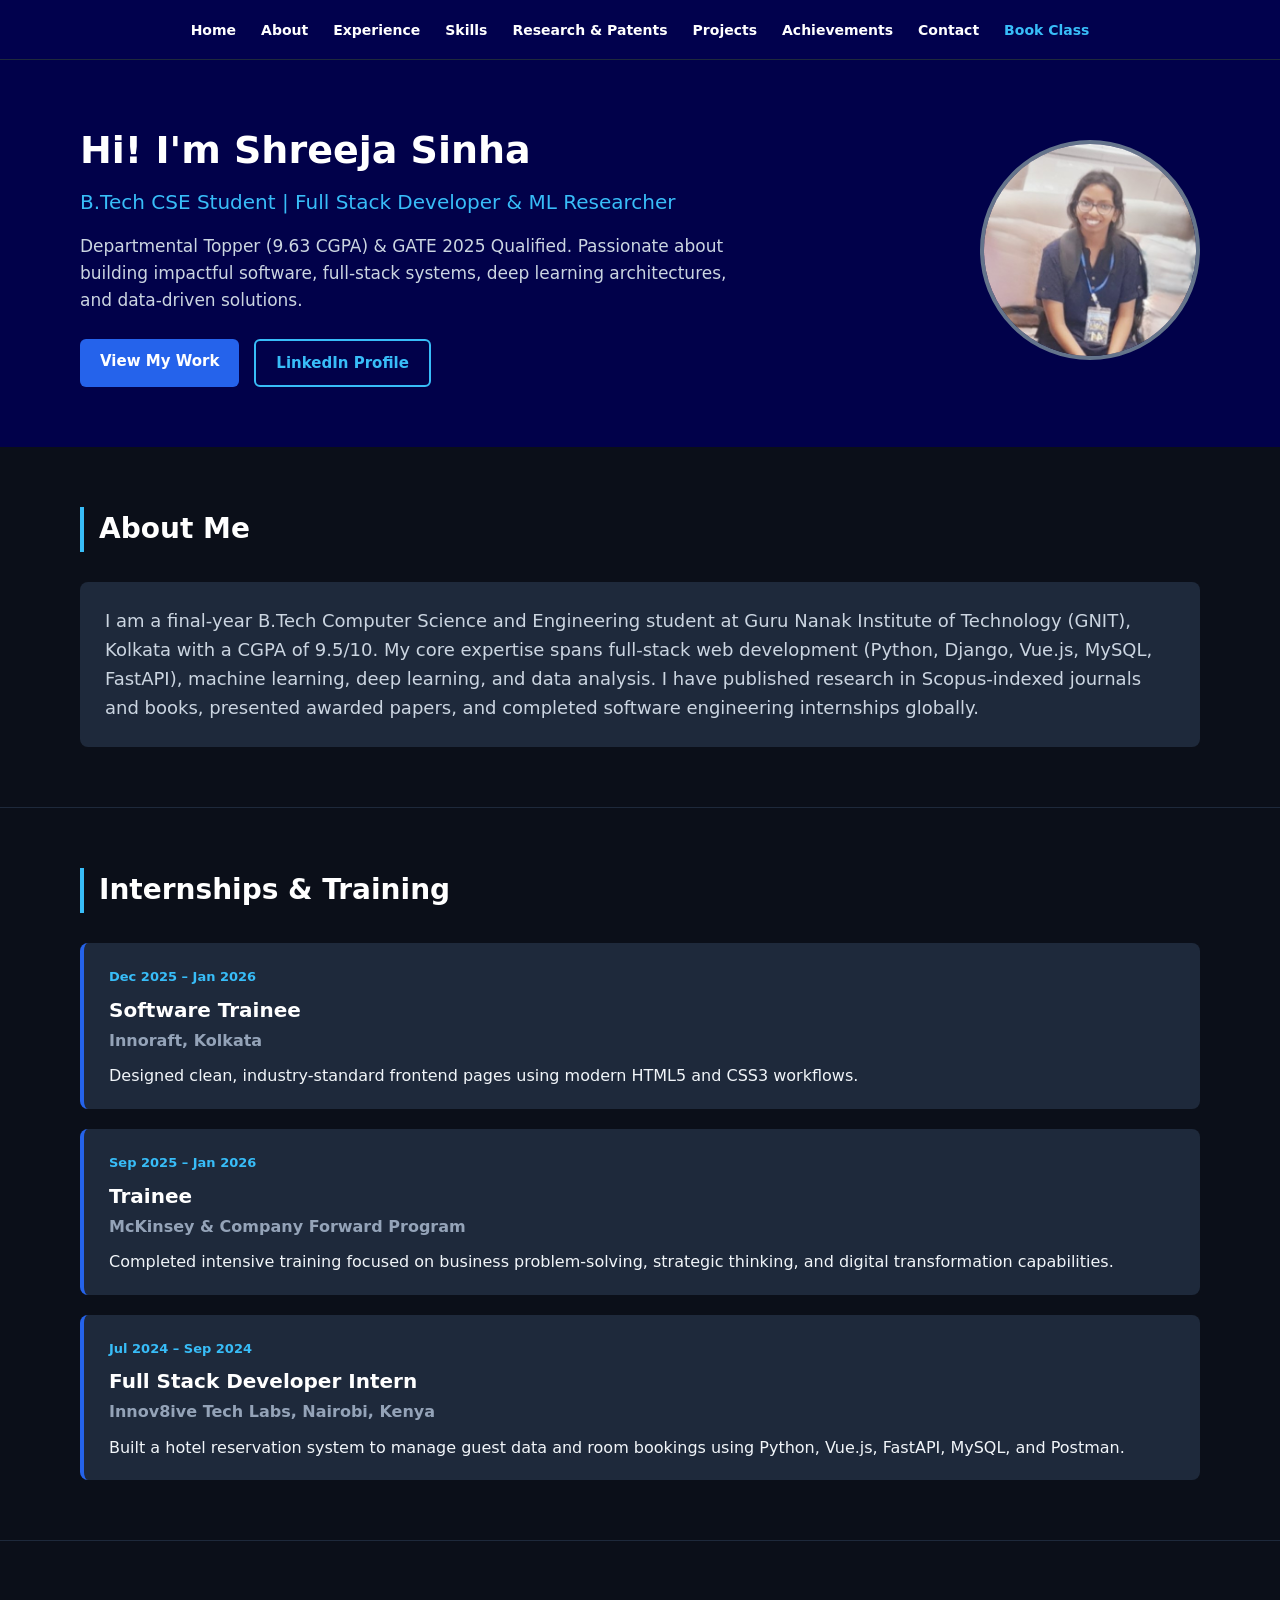
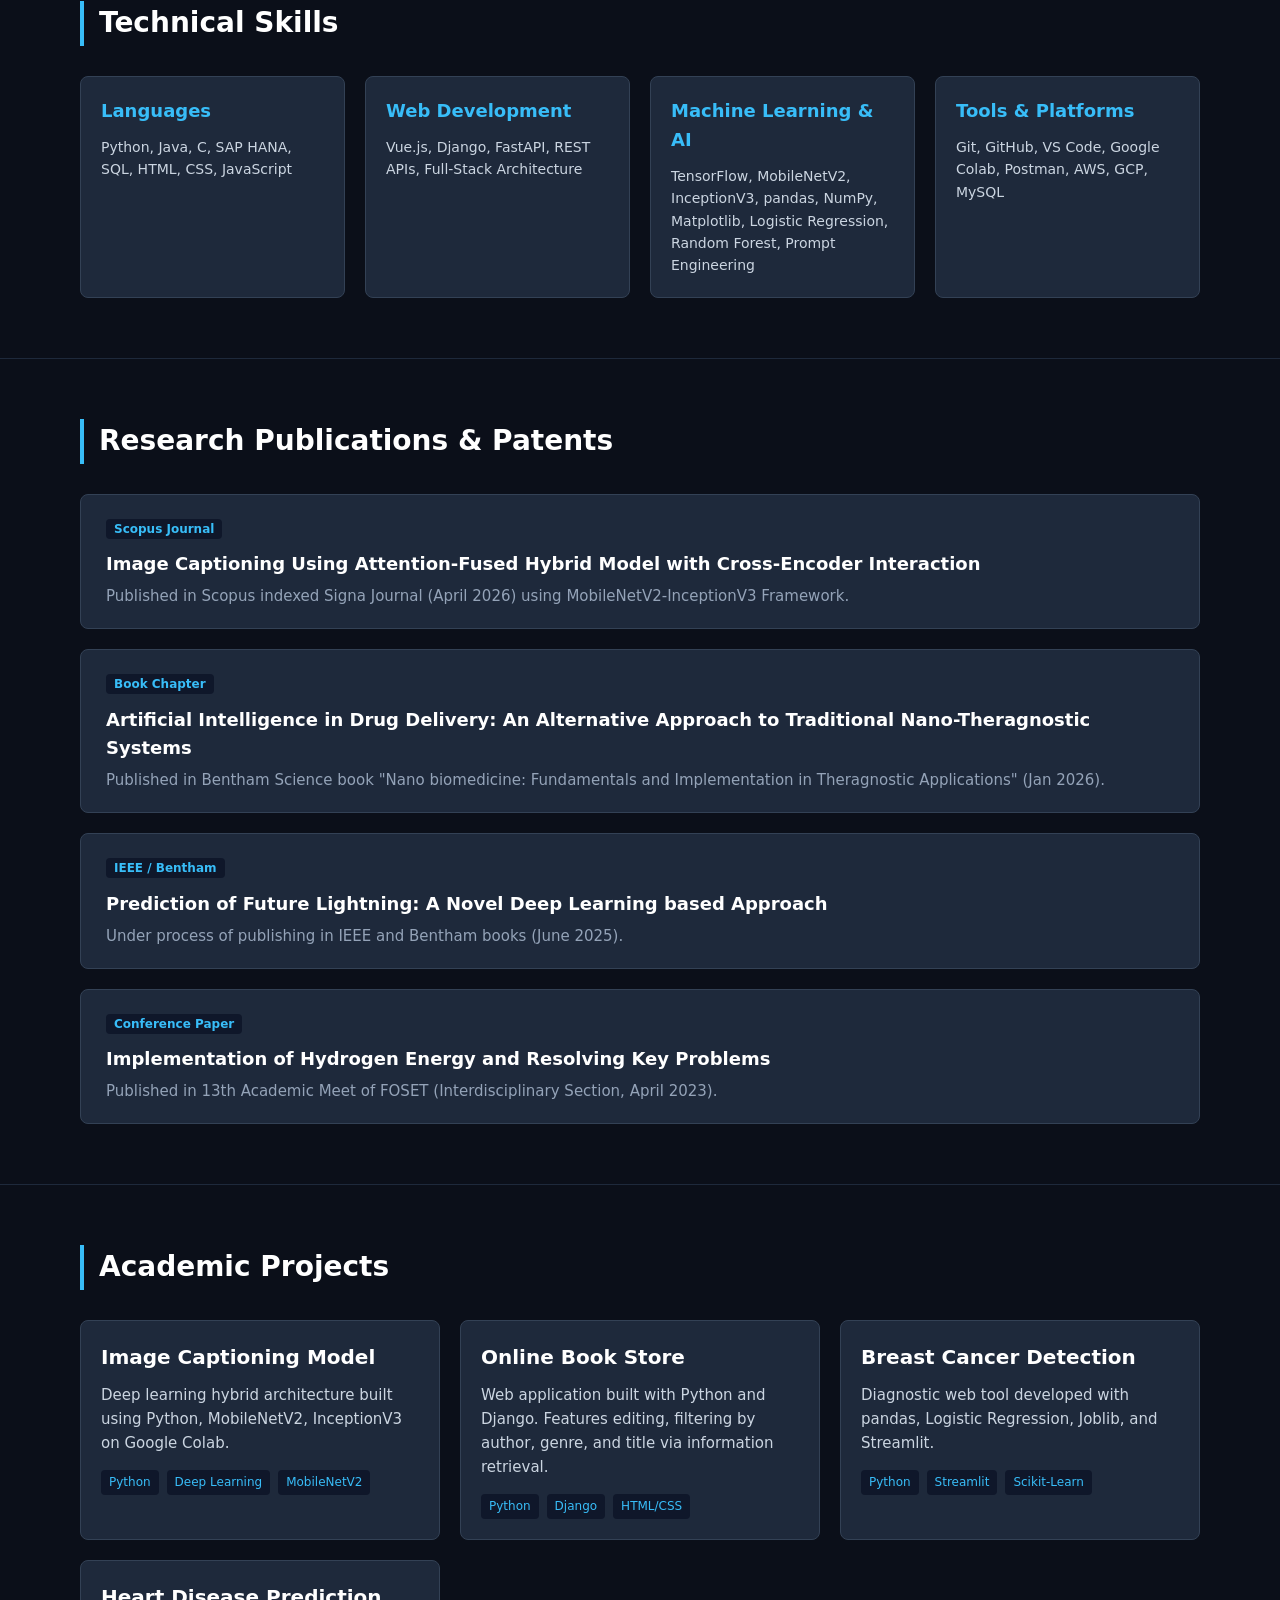
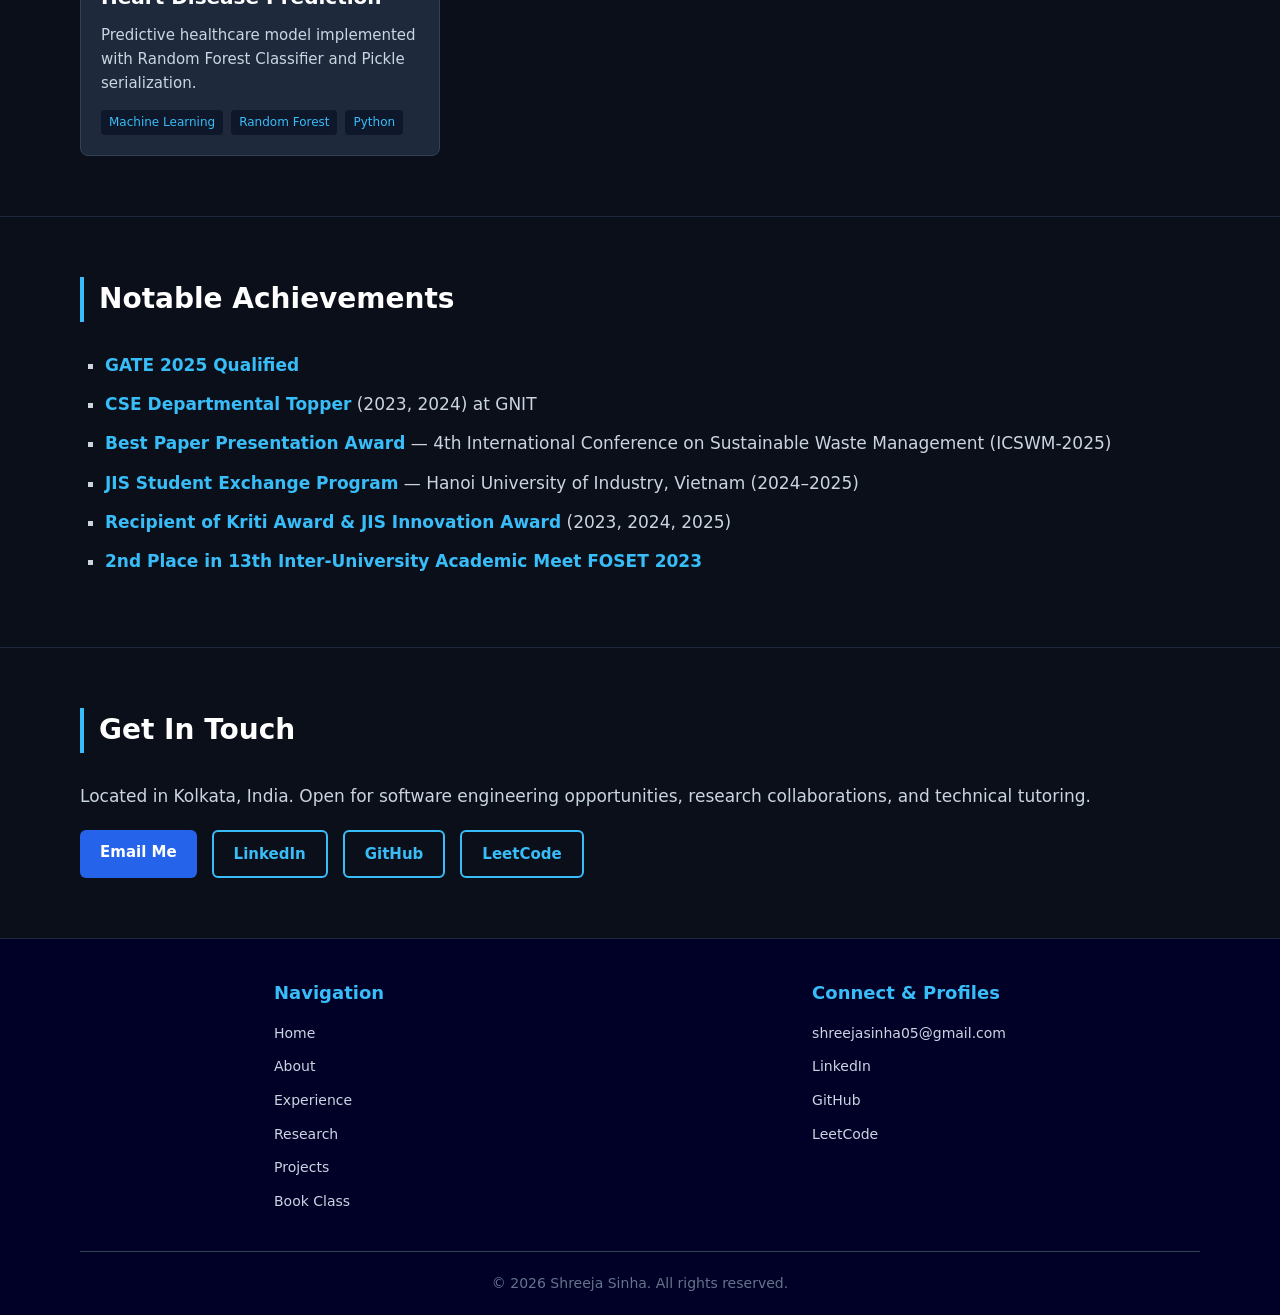
<file: index.html>
<!DOCTYPE html>
<html lang="en">
    <head>
        <meta charset="UTF-8">
        <meta name="viewport" content="width=device-width, initial-scale=1.0">
        <link rel="stylesheet" href="style.css">
        <title>Shreeja Sinha | Software Developer & Researcher</title>
    </head>
    <body>
        <header>
            <div class="content">
                <div class="navbar">
                    <nav>
                        <ul>
                            <li><a href="#home">Home</a></li>
                            <li><a href="#about">About</a></li>
                            <li><a href="#experience">Experience</a></li>
                            <li><a href="#skills">Skills</a></li>
                            <li><a href="#publications">Research & Patents</a></li>
                            <li><a href="#projects">Projects</a></li>
                            <li><a href="#achievements">Achievements</a></li>
                            <li><a href="#contact">Contact</a></li>
                            <li><a href="teach.html" class="nav-cta">Book Class</a></li>
                        </ul>
                    </nav>
                </div>
            </div>
        </header>

        <main>
            <!-- Hero Section -->
            <section id="home" class="hero-section">
                <div class="content hero-container">
                    <div class="left">
                        <h1>Hi! I'm Shreeja Sinha</h1>
                        <h2>B.Tech CSE Student | Full Stack Developer & ML Researcher</h2>
                        <p>Departmental Topper (9.63 CGPA) & GATE 2025 Qualified. Passionate about building impactful software, full-stack systems, deep learning architectures, and data-driven solutions.</p>
                        <div class="hero-cta">
                            <a href="#projects" class="btn primary-btn">View My Work</a>
                            <a href="https://www.linkedin.com/in/shreeja-sinha-527932253" target="_blank" class="btn secondary-btn">LinkedIn Profile</a>
                        </div>
                    </div>
                    <div class="right">
                        <img src="photo.jpg" alt="Shreeja Sinha" class="profile-pic">
                    </div>
                </div>
            </section>

            <!-- About Me Section -->
            <section id="about" class="section">
                <div class="content">
                    <h2 class="section-title">About Me</h2>
                    <div class="about-card">
                        <p>I am a final-year B.Tech Computer Science and Engineering student at Guru Nanak Institute of Technology (GNIT), Kolkata with a CGPA of 9.5/10. My core expertise spans full-stack web development (Python, Django, Vue.js, MySQL, FastAPI), machine learning, deep learning, and data analysis. I have published research in Scopus-indexed journals and books, presented awarded papers, and completed software engineering internships globally.</p>
                    </div>
                </div>
            </section>

            <!-- Experience & Internships Section -->
            <section id="experience" class="section">
                <div class="content">
                    <h2 class="section-title">Internships & Training</h2>
                    <div class="timeline">
                        <div class="timeline-card">
                            <span class="date">Dec 2025 – Jan 2026</span>
                            <h3>Software Trainee</h3>
                            <h4>Innoraft, Kolkata</h4>
                            <p>Designed clean, industry-standard frontend pages using modern HTML5 and CSS3 workflows.</p>
                        </div>

                        <div class="timeline-card">
                            <span class="date">Sep 2025 – Jan 2026</span>
                            <h3>Trainee</h3>
                            <h4>McKinsey & Company Forward Program</h4>
                            <p>Completed intensive training focused on business problem-solving, strategic thinking, and digital transformation capabilities.</p>
                        </div>

                        <div class="timeline-card">
                            <span class="date">Jul 2024 – Sep 2024</span>
                            <h3>Full Stack Developer Intern</h3>
                            <h4>Innov8ive Tech Labs, Nairobi, Kenya</h4>
                            <p>Built a hotel reservation system to manage guest data and room bookings using Python, Vue.js, FastAPI, MySQL, and Postman.</p>
                        </div>
                    </div>
                </div>
            </section>

            <!-- Technical Skills Section -->
            <section id="skills" class="section">
                <div class="content">
                    <h2 class="section-title">Technical Skills</h2>
                    <div class="skills-grid">
                        <div class="skill-card">
                            <h3>Languages</h3>
                            <p>Python, Java, C, SAP HANA, SQL, HTML, CSS, JavaScript</p>
                        </div>
                        <div class="skill-card">
                            <h3>Web Development</h3>
                            <p>Vue.js, Django, FastAPI, REST APIs, Full-Stack Architecture</p>
                        </div>
                        <div class="skill-card">
                            <h3>Machine Learning & AI</h3>
                            <p>TensorFlow, MobileNetV2, InceptionV3, pandas, NumPy, Matplotlib, Logistic Regression, Random Forest, Prompt Engineering</p>
                        </div>
                        <div class="skill-card">
                            <h3>Tools & Platforms</h3>
                            <p>Git, GitHub, VS Code, Google Colab, Postman, AWS, GCP, MySQL</p>
                        </div>
                    </div>
                </div>
            </section>

            <!-- Publications & Patents Section -->
            <section id="publications" class="section">
                <div class="content">
                    <h2 class="section-title">Research Publications & Patents</h2>
                    <div class="publication-list">
                        <div class="pub-card">
                            <span class="pub-badge">Scopus Journal</span>
                            <h3>Image Captioning Using Attention-Fused Hybrid Model with Cross-Encoder Interaction</h3>
                            <p>Published in Scopus indexed Signa Journal (April 2026) using MobileNetV2-InceptionV3 Framework.</p>
                        </div>
                        <div class="pub-card">
                            <span class="pub-badge">Book Chapter</span>
                            <h3>Artificial Intelligence in Drug Delivery: An Alternative Approach to Traditional Nano-Theragnostic Systems</h3>
                            <p>Published in Bentham Science book "Nano biomedicine: Fundamentals and Implementation in Theragnostic Applications" (Jan 2026).</p>
                        </div>
                        <div class="pub-card">
                            <span class="pub-badge">IEEE / Bentham</span>
                            <h3>Prediction of Future Lightning: A Novel Deep Learning based Approach</h3>
                            <p>Under process of publishing in IEEE and Bentham books (June 2025).</p>
                        </div>
                        <div class="pub-card">
                            <span class="pub-badge">Conference Paper</span>
                            <h3>Implementation of Hydrogen Energy and Resolving Key Problems</h3>
                            <p>Published in 13th Academic Meet of FOSET (Interdisciplinary Section, April 2023).</p>
                        </div>
                    </div>
                </div>
            </section>

            <!-- Academic Projects Section -->
            <section id="projects" class="section">
                <div class="content">
                    <h2 class="section-title">Academic Projects</h2>
                    <div class="projects-grid">
                        
                        <div class="project-card">
                            <h3>Image Captioning Model</h3>
                            <p>Deep learning hybrid architecture built using Python, MobileNetV2, InceptionV3 on Google Colab.</p>
                            <div class="tags">
                                <span>Python</span>
                                <span>Deep Learning</span>
                                <span>MobileNetV2</span>
                            </div>
                        </div>

                        <div class="project-card">
                            <h3>Online Book Store</h3>
                            <p>Web application built with Python and Django. Features editing, filtering by author, genre, and title via information retrieval.</p>
                            <div class="tags">
                                <span>Python</span>
                                <span>Django</span>
                                <span>HTML/CSS</span>
                            </div>
                        </div>

                        <div class="project-card">
                            <h3>Breast Cancer Detection</h3>
                            <p>Diagnostic web tool developed with pandas, Logistic Regression, Joblib, and Streamlit.</p>
                            <div class="tags">
                                <span>Python</span>
                                <span>Streamlit</span>
                                <span>Scikit-Learn</span>
                            </div>
                        </div>

                        <div class="project-card">
                            <h3>Heart Disease Prediction</h3>
                            <p>Predictive healthcare model implemented with Random Forest Classifier and Pickle serialization.</p>
                            <div class="tags">
                                <span>Machine Learning</span>
                                <span>Random Forest</span>
                                <span>Python</span>
                            </div>
                        </div>

                    </div>
                </div>
            </section>

            <!-- Achievements & Awards Section -->
            <section id="achievements" class="section">
                <div class="content">
                    <h2 class="section-title">Notable Achievements</h2>
                    <ul class="achievements-list">
                        <li><strong>GATE 2025 Qualified</strong></li>
                        <li><strong>CSE Departmental Topper</strong> (2023, 2024) at GNIT</li>
                        <li><strong>Best Paper Presentation Award</strong> — 4th International Conference on Sustainable Waste Management (ICSWM-2025)</li>
                        <li><strong>JIS Student Exchange Program</strong> — Hanoi University of Industry, Vietnam (2024–2025)</li>
                        <li><strong>Recipient of Kriti Award & JIS Innovation Award</strong> (2023, 2024, 2025)</li>
                        <li><strong>2nd Place in 13th Inter-University Academic Meet FOSET 2023</strong></li>
                    </ul>
                </div>
            </section>

            <!-- Contact Section -->
            <section id="contact" class="section">
                <div class="content">
                    <h2 class="section-title">Get In Touch</h2>
                    <p class="contact-desc">Located in Kolkata, India. Open for software engineering opportunities, research collaborations, and technical tutoring.</p>
                    <div class="contact-buttons">
                        <a href="mailto:shreejasinha05@gmail.com" class="btn primary-btn">Email Me</a>
                        <a href="https://www.linkedin.com/in/shreeja-sinha-527932253" target="_blank" class="btn secondary-btn">LinkedIn</a>
                        <a href="https://github.com/ShreejaSinha18" target="_blank" class="btn secondary-btn">GitHub</a>
                        <a href="https://leetcode.com/u/Shreeja Sinha/" target="_blank" class="btn secondary-btn">LeetCode</a>
                    </div>
                </div>
            </section>
        </main>

        <!-- Footer -->
        <footer>
            <div class="content">
                <div class="footer-navbar">
                    <nav class="footer-col">
                        <h4>Navigation</h4>
                        <ul>
                            <li><a href="#home">Home</a></li>
                            <li><a href="#about">About</a></li>
                            <li><a href="#experience">Experience</a></li>
                            <li><a href="#publications">Research</a></li>
                            <li><a href="#projects">Projects</a></li>
                            <li><a href="teach.html">Book Class</a></li>
                        </ul>
                    </nav>
                    <nav class="footer-col">
                        <h4>Connect & Profiles</h4>
                        <ul>
                            <li><a href="mailto:shreejasinha05@gmail.com">shreejasinha05@gmail.com</a></li>
                            <li><a href="https://www.linkedin.com/in/shreeja-sinha-527932253" target="_blank">LinkedIn</a></li>
                            <li><a href="https://github.com/ShreejaSinha18" target="_blank">GitHub</a></li>
                            <li><a href="https://leetcode.com/u/Shreeja Sinha/" target="_blank">LeetCode</a></li>
                        </ul>
                    </nav>
                </div>
                <p class="copyright">&copy; 2026 Shreeja Sinha. All rights reserved.</p>
            </div>
        </footer>

    </body>
</html>
</file>
<file: style.css>
/* 1. Reset & Root Setup */
* {
    margin: 0;
    padding: 0;
    box-sizing: border-box;
}

html {
    font-size: 62.5%; /* 1rem = 10px */
    scroll-behavior: smooth;
}

body {
    background-color: #0b0f19;
    color: #f1f5f9;
    font-size: 1.6rem; /* 16px default base size */
    font-family: system-ui, -apple-system, BlinkMacSystemFont, 'Segoe UI', Roboto, Oxygen, Ubuntu, sans-serif;
    line-height: 1.6;
}

.content {
    padding: 0 4rem;
    max-width: 120rem;
    margin: 0 auto;
}

/* 2. Header & Top Nav */
header {
    height: 6rem;
    background-color: #01014d;
    position: sticky;
    top: 0;
    z-index: 100;
    display: flex;
    align-items: center;
    border-bottom: 0.1rem solid #1e293b;
}

header .navbar {
    width: 100%;
    display: flex;
    justify-content: center;
}

header nav ul {
    display: flex;
    align-items: center;
    list-style: none;
    gap: 2.5rem;
}

header nav ul li a {
    text-decoration: none;
    color: #ffffff;
    font-weight: 600;
    font-size: 1.4rem;
    transition: color 0.2s ease;
}

header nav ul li a:hover, header nav ul li a.nav-cta {
    color: #38bdf8;
}

/* 3. Hero Section */
main .hero-section {
    background-color: #01014df2;
    padding: 6rem 0;
}

.hero-container {
    display: flex;
    align-items: center;
    justify-content: space-between;
    gap: 4rem;
}

.hero-section .left {
    flex: 1;
}

.hero-section h1 {
    font-size: 3.8rem;
    color: #ffffff;
    margin-bottom: 0.5rem;
}

.hero-section h2 {
    font-size: 2rem;
    color: #38bdf8;
    margin-bottom: 1.5rem;
    font-weight: 500;
}

.hero-section p {
    font-size: 1.7rem;
    color: #cbd5e1;
    margin-bottom: 2.5rem;
    max-width: 65rem;
}

.hero-cta {
    display: flex;
    gap: 1.5rem;
}

.btn {
    display: inline-block;
    padding: 1rem 2rem;
    border-radius: 0.6rem;
    font-size: 1.5rem;
    font-weight: 600;
    text-decoration: none;
    transition: transform 0.2s ease, background 0.2s ease;
}

.primary-btn {
    background-color: #2563eb;
    color: #ffffff;
}

.primary-btn:hover {
    background-color: #1d4ed8;
    transform: translateY(-0.2rem);
}

.secondary-btn {
    border: 0.2rem solid #38bdf8;
    color: #38bdf8;
}

.secondary-btn:hover {
    background-color: rgba(56, 189, 248, 0.1);
    transform: translateY(-0.2rem);
}

.hero-section .right img.profile-pic {
    width: 22rem;
    height: 22rem;
    border-radius: 50%;
    border: 0.4rem solid #64748b;
    object-fit: cover;
}

/* 4. Common Section Styling */
.section {
    padding: 6rem 0;
    border-bottom: 0.1rem solid #1e293b;
}

.section-title {
    font-size: 2.8rem;
    margin-bottom: 3rem;
    color: #ffffff;
    border-left: 0.4rem solid #38bdf8;
    padding-left: 1.5rem;
}

.about-card {
    background-color: #1e293b;
    padding: 2.5rem;
    border-radius: 0.8rem;
    font-size: 1.8rem;
    color: #cbd5e1;
}

/* Timeline (Internships) */
.timeline {
    display: flex;
    flex-direction: column;
    gap: 2rem;
}

.timeline-card {
    background-color: #1e293b;
    padding: 2rem 2.5rem;
    border-radius: 0.8rem;
    border-left: 0.4rem solid #2563eb;
}

.timeline-card .date {
    font-size: 1.3rem;
    color: #38bdf8;
    font-weight: 600;
}

.timeline-card h3 {
    font-size: 2rem;
    color: #ffffff;
    margin: 0.5rem 0 0.2rem 0;
}

.timeline-card h4 {
    font-size: 1.6rem;
    color: #94a3b8;
    margin-bottom: 1rem;
}

/* Skills Grid */
.skills-grid {
    display: grid;
    grid-template-columns: repeat(auto-fit, minmax(26rem, 1fr));
    gap: 2rem;
}

.skill-card {
    background-color: #1e293b;
    padding: 2rem;
    border-radius: 0.8rem;
    border: 0.1rem solid #334155;
}

.skill-card h3 {
    font-size: 1.8rem;
    color: #38bdf8;
    margin-bottom: 1rem;
}

.skill-card p {
    font-size: 1.4rem;
    color: #cbd5e1;
}

/* Publications */
.publication-list {
    display: flex;
    flex-direction: column;
    gap: 2rem;
}

.pub-card {
    background-color: #1e293b;
    padding: 2rem 2.5rem;
    border-radius: 0.8rem;
    border: 0.1rem solid #334155;
}

.pub-badge {
    background-color: #0f172a;
    color: #38bdf8;
    padding: 0.3rem 0.8rem;
    font-size: 1.2rem;
    border-radius: 0.4rem;
    font-weight: 600;
}

.pub-card h3 {
    font-size: 1.8rem;
    color: #ffffff;
    margin: 1rem 0 0.5rem 0;
}

.pub-card p {
    font-size: 1.5rem;
    color: #94a3b8;
}

/* Projects Grid */
.projects-grid {
    display: grid;
    grid-template-columns: repeat(auto-fit, minmax(28rem, 1fr));
    gap: 2rem;
}

.project-card {
    background-color: #1e293b;
    padding: 2rem;
    border-radius: 0.8rem;
    border: 0.1rem solid #334155;
}

.project-card h3 {
    font-size: 2rem;
    color: #ffffff;
    margin-bottom: 1rem;
}

.project-card p {
    font-size: 1.5rem;
    color: #cbd5e1;
    margin-bottom: 1.5rem;
}

.tags {
    display: flex;
    flex-wrap: wrap;
    gap: 0.8rem;
}

.tags span {
    background-color: #0f172a;
    color: #38bdf8;
    padding: 0.3rem 0.8rem;
    font-size: 1.2rem;
    border-radius: 0.4rem;
}

/* Achievements List */
.achievements-list {
    list-style: square;
    padding-left: 2.5rem;
}

.achievements-list li {
    font-size: 1.7rem;
    margin-bottom: 1.2rem;
    color: #cbd5e1;
}

.achievements-list li strong {
    color: #38bdf8;
}

/* Contact */
.contact-desc {
    font-size: 1.7rem;
    color: #cbd5e1;
    margin-bottom: 2rem;
}

.contact-buttons {
    display: flex;
    gap: 1.5rem;
    flex-wrap: wrap;
}

/* 5. Footer (2 Columns) */
footer {
    background-color: #010128;
    padding: 4rem 0 2rem 0;
}

footer .footer-navbar {
    display: flex;
    justify-content: space-around;
    gap: 4rem;
    padding-bottom: 3rem;
    border-bottom: 0.1rem solid #334155;
    margin-bottom: 2rem;
}

.footer-col h4 {
    font-size: 1.8rem;
    color: #38bdf8;
    margin-bottom: 1.2rem;
}

.footer-col ul {
    list-style: none;
}

.footer-col ul li {
    margin-bottom: 0.8rem;
}

.footer-col ul li a {
    text-decoration: none;
    color: #cbd5e1;
    font-size: 1.4rem;
}

.footer-col ul li a:hover {
    color: #ffffff;
}

.copyright {
    text-align: center;
    font-size: 1.4rem;
    color: #64748b;
}


/* ==========================================
   RESPONSIVE MEDIA QUERIES
============================================= */

/* Tablet & Smaller Devices (max-width: 900px) */
@media (max-width: 900px) {
    .content {
        padding: 0 2rem; /* Reduce side padding on smaller screens */
    }

    /* Stack Hero Section Vertically */
    .hero-container {
        flex-direction: column-reverse; /* Places profile image above text */
        text-align: center;
        gap: 3rem;
    }

    .hero-section .left {
        padding: 0;
    }

    .hero-section p {
        margin: 0 auto 2.5rem auto;
    }

    .hero-cta {
        justify-content: center;
    }

    .hero-section .right img.profile-pic {
        width: 18rem;
        height: 18rem;
    }
}

/* Mobile Devices (max-width: 600px) */
@media (max-width: 600px) {
    /* Wrap Header Navigation */
    header {
        height: auto;
        padding: 1.5rem 0;
    }

    header nav ul {
        flex-wrap: wrap;
        justify-content: center;
        gap: 1.2rem;
    }

    header nav ul li a {
        font-size: 1.3rem;
    }

    .hero-section h1 {
        font-size: 3rem;
    }

    .hero-section h2 {
        font-size: 1.8rem;
    }

    .contact-buttons {
        flex-direction: column;
    }

    .btn {
        width: 100%;
        text-align: center;
    }

    /* Stack Footer Columns Vertically */
    footer .footer-navbar {
        flex-direction: column;
        gap: 2.5rem;
    }
}
</file>
